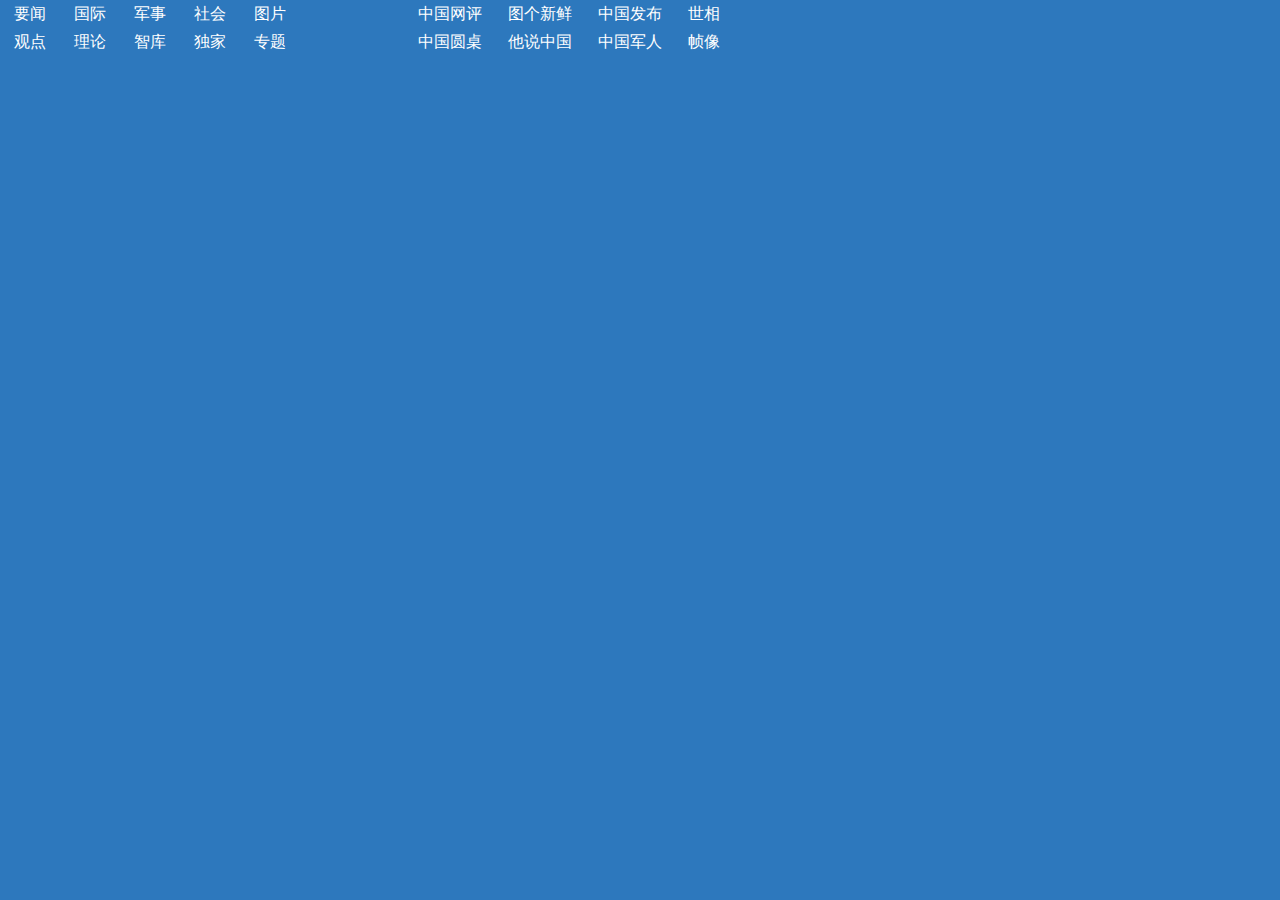
<file: node_8025475.html>
<!DOCTYPE html PUBLIC "-//W3C//DTD XHTML 1.0 Transitional//EN" "http://www.w3.org/TR/xhtml1/DTD/xhtml1-transitional.dtd">
<!-- saved from url=(0041)http://news.china.com.cn/node_8025475.htm -->
<html xmlns="http://www.w3.org/1999/xhtml"><head><meta http-equiv="Content-Type" content="text/html; charset=UTF-8">

<title>中国网</title>
<!--<base target="_blank">--><base href="." target="_blank">
<link type="text/css" rel="stylesheet" href="./reset-1.0(1).css">
<style type="text/css">
<!--

.nav_1{float: left;width: 325px;background: url(http://images.china.cn/images1/ch/20210716/images/x1.jpg) top right no-repeat;padding-right: 35px;}
.nav_1 a{margin: 0 14px; color: #fff; line-height: 28px;font-size: 16px;}
.nav_2{float: left;width: 350px;margin-left: 10px;padding-left: 35px;}
.nav_2 a{margin: 0 13px; color: #fff; line-height: 28px;font-size: 16px;}
body {
	font-family: "Microsoft YaHei", "微软雅黑", "SimSun", "宋体"; background-color: #2d78bd;
}
-->
</style>
<style id="tsbrowser_video_independent_player_style" type="text/css">
      [tsbrowser_force_max_size] {
        width: 100% !important;
        height: 100% !important;
        left: 0px !important;
        top: 0px !important;
        margin: 0px !important;
        padding: 0px !important;
        transform: none !important;
      }
      [tsbrowser_force_fixed] {
        position: fixed !important;
        z-index: 9999 !important;
        background: black !important;
      }
      [tsbrowser_force_hidden] {
        opacity: 0 !important;
        z-index: 0 !important;
      }
      [tsbrowser_hide_scrollbar] {
        overflow: hidden !important;
      }
      [tsbrowser_display_none] {
        display: none !important;
        visibility: hidden !important;
        opacity: 0 !important;
      }
      [tsbrowser_force_show] {
        display: black !important;
        visibility: visible !important;
        opacity: 0;
      }</style></head>

<body>
<div class="nav_1">
            <a href="http://news.china.com.cn/node_7247300.htm">要闻</a><a href="http://news.china.com.cn/world/node_7184857.htm">国际</a><a href="http://military.china.com.cn/">军事</a><a href="http://shehui.china.com.cn/node_7247305.htm">社会</a><a href="http://news.china.com.cn/node_7183903.htm">图片</a><br><a href="http://opinion.china.com.cn/">观点</a><a href="http://www.china.com.cn/opinion/theory/">理论</a><a href="http://think.china.com.cn/">智库</a><a href="http://news.china.com.cn/node_7065221.htm">独家</a><a href="http://news.china.com.cn/node_7247311.htm">专题</a>
        </div>
		<div class="nav_2">
            <a href="http://www.china.com.cn/opinion/node_8018235.html">中国网评</a><a href="http://news.china.com.cn/node_8023576.html">图个新鲜</a><a href="http://news.china.com.cn/node_8025226.html">中国发布</a><a href="http://news.china.com.cn/node_7206134.htm">世相</a><br><a href="http://www.china.com.cn/opinion/think/node_8009506.htm">中国圆桌</a><a href="http://news.china.com.cn/node_8005004.htm">他说中国</a><a href="http://military.china.com.cn/node_8013872.htm">中国军人</a><a href="http://news.china.com.cn/zhenxiang/node_8009398.htm">帧像</a>
        </div>


</body></html>
</file>
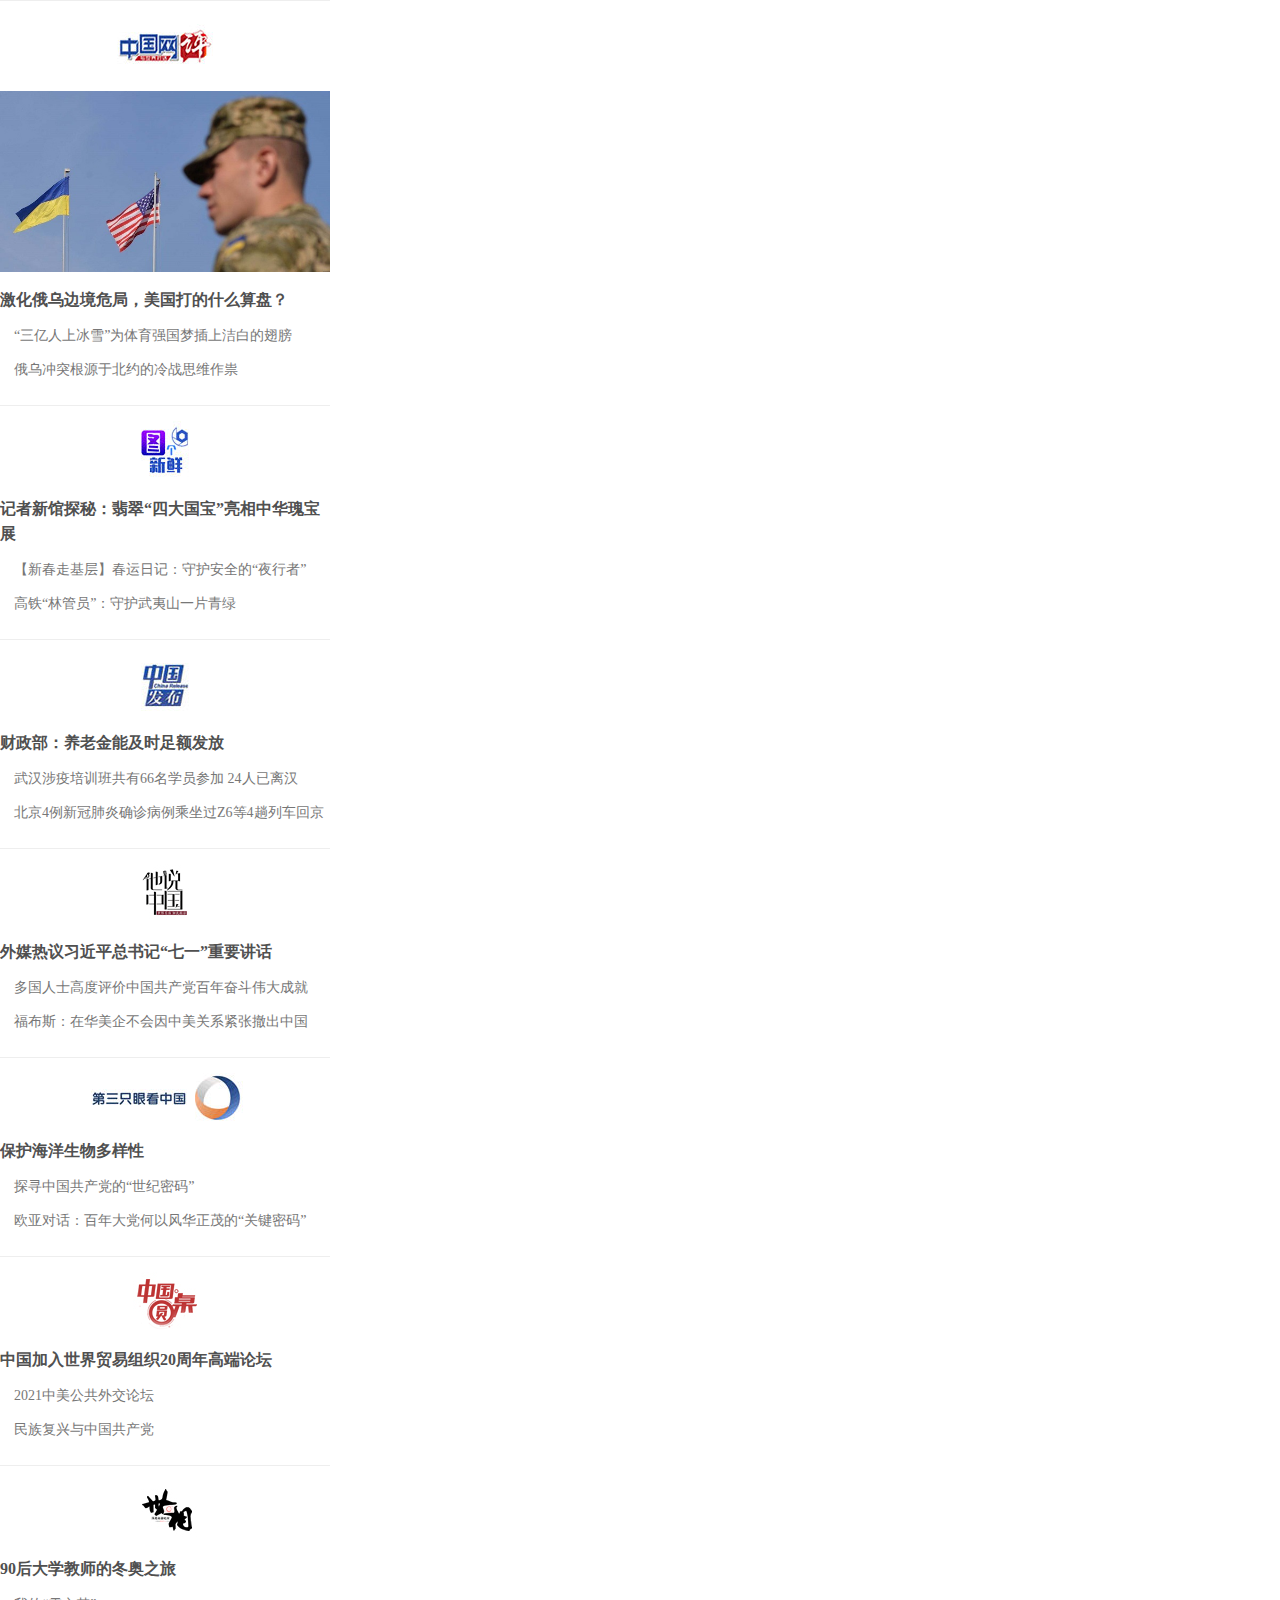
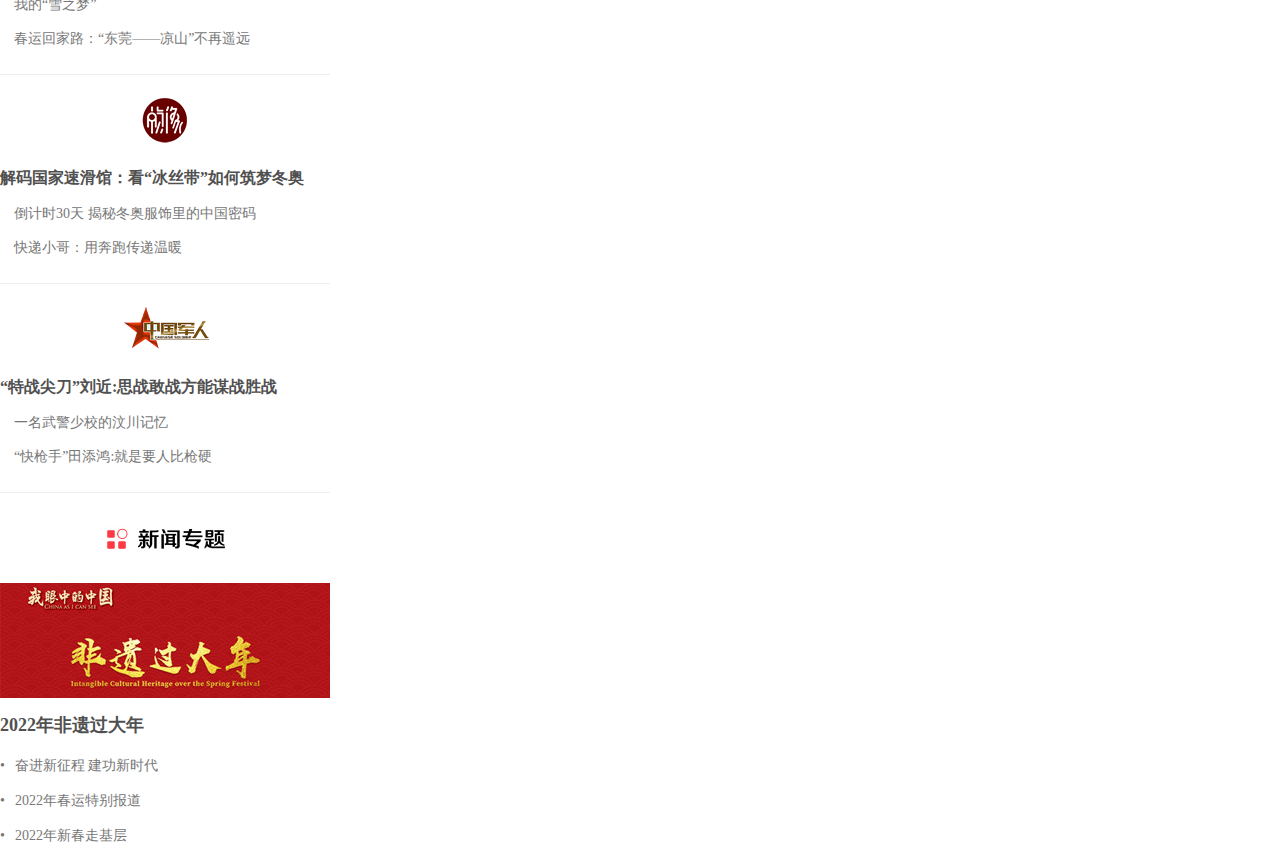
<file: node_8025550.html>
<!DOCTYPE html PUBLIC "-//W3C//DTD XHTML 1.0 Transitional//EN" "http://www.w3.org/TR/xhtml1/DTD/xhtml1-transitional.dtd">
<!-- saved from url=(0041)http://news.china.com.cn/node_8025550.htm -->
<html xmlns="http://www.w3.org/1999/xhtml"><head><meta http-equiv="Content-Type" content="text/html; charset=UTF-8">
<title>国际_新闻中心_中国网_全球热点零时差</title>
<meta name="keywords" content="中国网国际,国际新闻,国际热点,海外观察,环球博览,环球资讯,评论分析,外媒,趣闻,中国外交,中外关系,图片,世窗,外交部,奥巴马,金正恩,朝鲜,乌克兰,钓鱼岛,中日,海外">
<meta name="description" content="中国网国际频道，24小时提供独家国际资讯的专业平台，全方位扫描全球大事，零时差跟踪国际热点，及时、准确、客观、深度的展示世界各地的政治、经济、军事、文化等领域最新动态。">
<!--<base target="_blank">--><base href="." target="_blank">
<!--[if lt IE 9]>
  <script src="https://oss.maxcdn.com/libs/html5shiv/3.7.0/html5shiv.js"></script>
  <script src="https://oss.maxcdn.com/libs/respond.http://images.china.cn/images1/ch/20210716/js/1.3.0/respond.min.js"></script>
<![endif]-->
<link href="./reset.css" rel="stylesheet" type="text/css">
<link href="./css.css" rel="stylesheet" type="text/css">
<link href="./main.css" rel="stylesheet" type="text/css">
    
                    <meta name="catalogs" content="8,025,550">
            


<script src="./jquery.min.js.下载" type="text/javascript" charset="utf-8"></script>
<script type="text/javascript">
<!--
function changeIframeHeight() {
	if (top != self)
		try {
			var h = document.body.scrollHeight;
			if(document.all) {h += 4;}
			if(window.opera) {h += 1;}
			var hpx = h+'px';
			window.parent.document.getElementById("Rightifr").style.height = hpx;
		}
		catch(e) {
			return false;
		}
}
//-->
</script>

<style id="tsbrowser_video_independent_player_style" type="text/css">
      [tsbrowser_force_max_size] {
        width: 100% !important;
        height: 100% !important;
        left: 0px !important;
        top: 0px !important;
        margin: 0px !important;
        padding: 0px !important;
        transform: none !important;
      }
      [tsbrowser_force_fixed] {
        position: fixed !important;
        z-index: 9999 !important;
        background: black !important;
      }
      [tsbrowser_force_hidden] {
        opacity: 0 !important;
        z-index: 0 !important;
      }
      [tsbrowser_hide_scrollbar] {
        overflow: hidden !important;
      }
      [tsbrowser_display_none] {
        display: none !important;
        visibility: hidden !important;
        opacity: 0 !important;
      }
      [tsbrowser_force_show] {
        display: black !important;
        visibility: visible !important;
        opacity: 0;
      }</style></head>
<body onload="changeIframeHeight()" marginheight="0">

  <style>
   @keyframes wrapper-gradient {
  0% {transform: translateY(-100%);}
100% {transform: translateY(0);}
}
@keyframes img-gradient {
  0% {transform: translateY(100%);}
100% {transform: translateY(0);}
}
.plist5_img {display: inline-block;overflow: hidden;animation: wrapper-gradient .5s linear;}
.plist5_img>img {animation: img-gradient .5s linear;}
</style>
    <script type="text/javascript">
    $(document).ready(function() {

         //alert("1");
        $(".plist5_tittle a").mouseenter(function(){
        $(".plist5_img").css("display","none");
        $(".plist5_img img").removeClass("richeng_list_hover");
        var at=$(this).attr("attr"); 
        $("."+at+" img").addClass("ad"); 
        //alert(at);
        //$("."+at).stop().slideDown("slow");
        $("."+at).css("display","block");
        })
    });
    </script>
    <div style="width:330px;">
        <div class="plist5">
            
            <div class="plist5_bt"><a href="http://www.china.com.cn/opinion/node_8018235.html"><img src="./t1.jpg" border="0"></a></div>
            
            <div class="plist5_img img1" style="display: block;"><a href="http://www.china.com.cn/opinion/2022-02/23/content_78065770.html"><img src="./1e2d1b53-0baa-43cd-b53b-c19f52c91ec5.jpg" class="ad"></a></div>
            <div class="plist5_tittle"><a href="http://www.china.com.cn/opinion/2022-02/23/content_78065770.html" attr="img1">激化俄乌边境危局，美国打的什么算盘？</a></div>

            <div class="plist5_list">
                <ul>
                    
                                        <li><a href="http://www.china.com.cn/opinion/2022-02/18/content_78057145.html">“三亿人上冰雪”为体育强国梦插上洁白的翅膀</a></li>
                    <li><a href="http://www.china.com.cn/opinion/2022-02/11/content_78041460.html">俄乌冲突根源于北约的冷战思维作祟</a></li>

                </ul>
            </div>
        </div>

        <div class="plist5">
            
                        <div class="plist5_bt"><a href="http://news.china.com.cn/node_8023576.html"><img src="./t2.jpg" border="0"></a></div>
            <div class="plist5_img img2" style="display: none;"><a href="http://news.china.com.cn/txt/2022-02/11/content_78043155.htm"><img src="./t2_(0X19X600X356)f9530ccd-04f4-4efa-a5ad-0172af8bca75.jpg"></a></div>
            <div class="plist5_tittle"><a href="http://news.china.com.cn/txt/2022-02/11/content_78043155.htm" attr="img2">记者新馆探秘：翡翠“四大国宝”亮相中华瑰宝展</a></div>

            <div class="plist5_list">
                <ul>
                    
                                        <li><a href="http://news.china.com.cn/txt/2022-02/22/content_78064638.htm"> 【新春走基层】春运日记：守护安全的“夜行者”</a></li>
                    <li><a href="http://news.china.com.cn/txt/2022-02/11/content_78043242.htm">高铁“林管员”：守护武夷山一片青绿</a></li>

                </ul>
            </div>
        </div>

        <div class="plist5">
            
                        <div class="plist5_bt"><a href="http://news.china.com.cn/node_8025226.html"><img src="./t3.jpg" border="0"></a></div>
            <div class="plist5_img img3" style="display: none;"><a href="http://news.china.com.cn/2022-02/22/content_78064426.html"><img src="./t2_(58X36X538X305)5b106c98-1165-46ea-ae75-d450ffa6da23.jpg"></a></div>
            <div class="plist5_tittle"><a href="http://news.china.com.cn/2022-02/22/content_78064426.html" attr="img3">财政部：养老金能及时足额发放</a></div>

            <div class="plist5_list">
                <ul>
                    
                                        <li><a href="http://news.china.com.cn/2022-02/22/content_78064768.html">武汉涉疫培训班共有66名学员参加 24人已离汉</a></li>
                    <li><a href="http://news.china.com.cn/2022-02/22/content_78064682.html">北京4例新冠肺炎确诊病例乘坐过Z6等4趟列车回京</a></li>

                </ul>
            </div>
        </div>

        <div class="plist5">
            
                        <div class="plist5_bt"><a href="http://news.china.com.cn/node_8005004.htm"><img src="./t5.jpg" border="0"></a></div>
            <div class="plist5_img img5" style="display: none;"><a href="http://news.china.com.cn/txt/2021-07/09/content_77615795.htm"><img src="./9d9f6100-f530-4e42-bedc-8dc4204cea86.png"></a></div>
            <div class="plist5_tittle"><a href="http://news.china.com.cn/txt/2021-07/09/content_77615795.htm" attr="img5">外媒热议习近平总书记“七一”重要讲话</a></div>

            <div class="plist5_list">
                <ul>
                    
                                        <li><a href="http://news.china.com.cn/txt/2021-07/09/content_77615766.htm">多国人士高度评价中国共产党百年奋斗伟大成就</a></li>
                    <li><a href="http://news.china.com.cn/txt/2021-06/10/content_77560149.htm">福布斯：在华美企不会因中美关系紧张撤出中国</a></li>

                </ul>
            </div>
        </div>
		
		<div class="plist5">
            
                        <div class="plist5_bt"><a href="http://news.china.com.cn/node_8006454.htm"><img src="./0830-10.jpg" border="0"></a></div>
            <div class="plist5_img img9" style="display: none;"><a href="http://www.chinatoday.com.cn/ctfrench/2018/sp/202108/t20210812_800255494.html"><img src="./33b2eccd-b01e-4166-91e0-9a8c2e17c71b.png"></a></div>
            <div class="plist5_tittle"><a href="http://www.chinatoday.com.cn/ctfrench/2018/sp/202108/t20210812_800255494.html" attr="img9">保护海洋生物多样性</a></div>

            <div class="plist5_list">
                <ul>
                    
                                        <li><a href="http://mp42.china.com.cn/video_tide/video/2021/7/29/20217291627524324340_446_3.mp4">探寻中国共产党的“世纪密码”</a></li>
                    <li><a href="http://www.kitaichina.com/rshipin/202107/t20210702_800252065.html">欧亚对话：百年大党何以风华正茂的“关键密码”</a></li>

                </ul>
            </div>
        </div>
		
		<div class="plist5">
            
                        <div class="plist5_bt"><a href="http://www.china.com.cn/opinion/think/node_8009506.htm"><img src="./t4.jpg" border="0"></a></div>
            <div class="plist5_img img4" style="display: none;"><a href="http://www.china.com.cn/opinion/think/node_8027282.html"><img src="./0bf4e284-4bd9-45ef-b6af-00bc2ad9c089.jpg"></a></div>
            <div class="plist5_tittle"><a href="http://www.china.com.cn/opinion/think/node_8027282.html" attr="img4">中国加入世界贸易组织20周年高端论坛</a></div>

            <div class="plist5_list">
                <ul>
                    
                                        <li><a href="http://www.china.com.cn/opinion/think/node_8024163.html">2021中美公共外交论坛</a></li>
                    <li><a href="http://www.china.com.cn/opinion/think/node_8023807.html">民族复兴与中国共产党</a></li>

                </ul>
            </div>
        </div>

        

        <div class="plist5">
            
                        <div class="plist5_bt"><a href="http://news.china.com.cn/node_7206134.htm"><img src="./t6.jpg" border="0"></a></div>
            <div class="plist5_img img6" style="display: none;"><a href="http://news.china.com.cn/2022-02/22/content_78064693.htm"><img src="./ff939548-0340-4fc8-92f6-fae14dd969fd.jpg"></a></div>
            <div class="plist5_tittle"><a href="http://news.china.com.cn/2022-02/22/content_78064693.htm" attr="img6">90后大学教师的冬奥之旅</a></div>

            <div class="plist5_list">
                <ul>
                    
                                        <li><a href="http://news.china.com.cn/2022-02/09/content_78036968.htm">我的“雪之梦”</a></li>
                    <li><a href="http://news.china.com.cn/2022-01/29/content_78017391.htm">春运回家路：“东莞——凉山”不再遥远</a></li>

                </ul>
            </div>
        </div>

        <div class="plist5">
            
                        <div class="plist5_bt"><a href="http://news.china.com.cn/zhenxiang/node_8009398.htm"><img src="./t7.jpg" border="0"></a></div>
            <div class="plist5_img img7" style="display: none;"><a href="http://news.china.com.cn/zhenxiang/2022-01/11/content_77980488.shtml"><img src="./a149b8d1-f061-41cc-b169-49645797b26d.jpg"></a></div>
            <div class="plist5_tittle"><a href="http://news.china.com.cn/zhenxiang/2022-01/11/content_77980488.shtml" attr="img7">解码国家速滑馆：看“冰丝带”如何筑梦冬奥</a></div>

            <div class="plist5_list">
                <ul>
                    
                                        <li><a href="http://news.china.com.cn/zhenxiang/2022-01/04/content_77962227.shtml">倒计时30天 揭秘冬奥服饰里的中国密码</a></li>
                    <li><a href="http://news.china.com.cn/zhenxiang/2020-12/12/content_77005637.shtml">快递小哥：用奔跑传递温暖</a></li>

                </ul>
            </div>
        </div>

        <div class="plist5">
            
                        <div class="plist5_bt"><a href="http://military.china.com.cn/node_8013872.htm"><img src="./t8.jpg" border="0"></a></div>
            <div class="plist5_img img8" style="display: none;"><a href="http://military.china.com.cn/node_8014515.html#main"><img src="./t2_(189X46X586X284)ae7ebe53-4d11-48b7-9e69-4be168fc7fab.JPG"></a></div>
            <div class="plist5_tittle"><a href="http://military.china.com.cn/node_8014515.html#main" attr="img8">“特战尖刀”刘近:思战敢战方能谋战胜战</a></div>

            <div class="plist5_list">
                <ul>
                    
                                        <li><a href="http://military.china.com.cn/node_8019224.html">一名武警少校的汶川记忆</a></li>
                    <li><a href="http://military.china.com.cn/node_8014514.html">“快枪手”田添鸿:就是要人比枪硬</a></li>

                </ul>
            </div>
        </div>

        <div class="plist6">
            
                        <div class="plist6_bt"><a href="http://news.china.com.cn/node_7247311.htm"><img src="./t9.jpg" border="0"></a></div>
            <div class="plist6_img"><a href="http://news.china.com.cn/node_8027932.htm"><img src="./85055626-38a1-46e1-9cfa-852b7c46f802.jpg"></a></div>
            <div class="plist6_tittle"><a href="http://news.china.com.cn/node_8027932.htm">2022年非遗过大年</a></div>

            <div class="plist6_list">
                <ul>
                    
                                        <li><span>•</span><a href="http://news.china.com.cn/node_8028226.html">奋进新征程 建功新时代</a></li>
                    <li><span>•</span><a href="http://news.china.com.cn/node_8027817.html">2022年春运特别报道</a></li>
                    <li><span>•</span><a href="http://news.china.com.cn/node_8027810.html">2022年新春走基层</a></li>

                </ul>
            </div>
        </div>
    </div>
    







</body></html>
</file>
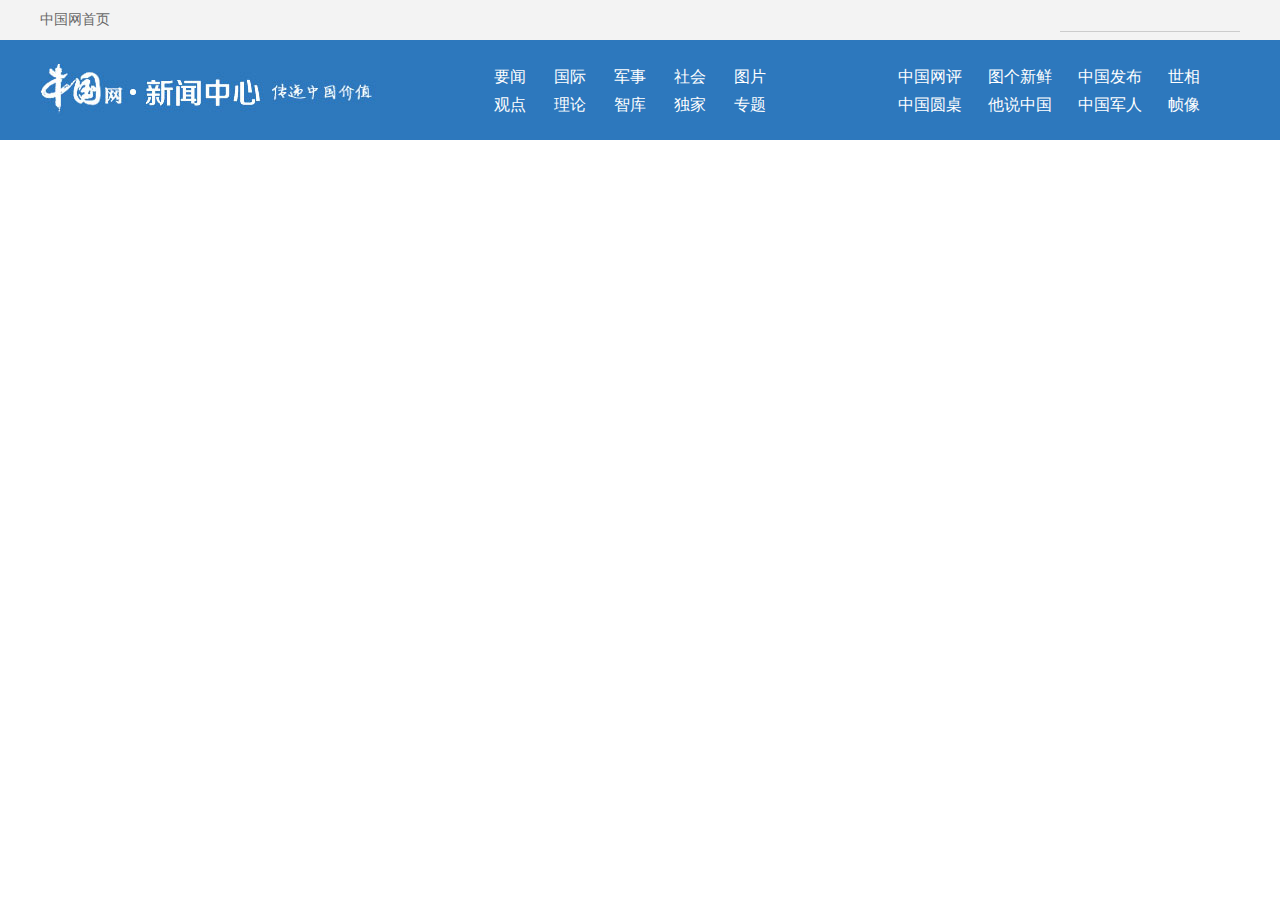
<file: node_8025794.html>
<!DOCTYPE html PUBLIC "-//W3C//DTD XHTML 1.0 Transitional//EN" "http://www.w3.org/TR/xhtml1/DTD/xhtml1-transitional.dtd">
<!-- saved from url=(0041)http://news.china.com.cn/node_8025794.htm -->
<html xmlns="http://www.w3.org/1999/xhtml"><head><meta http-equiv="Content-Type" content="text/html; charset=UTF-8">

<title>新闻中心_中国网</title>
<link type="text/css" rel="stylesheet" href="./reset-1.0.css">
<link type="text/css" rel="stylesheet" href="./index2.css">
<!--<base target="_blank">--><base href="." target="_blank">
<style id="tsbrowser_video_independent_player_style" type="text/css">
      [tsbrowser_force_max_size] {
        width: 100% !important;
        height: 100% !important;
        left: 0px !important;
        top: 0px !important;
        margin: 0px !important;
        padding: 0px !important;
        transform: none !important;
      }
      [tsbrowser_force_fixed] {
        position: fixed !important;
        z-index: 9999 !important;
        background: black !important;
      }
      [tsbrowser_force_hidden] {
        opacity: 0 !important;
        z-index: 0 !important;
      }
      [tsbrowser_hide_scrollbar] {
        overflow: hidden !important;
      }
      [tsbrowser_display_none] {
        display: none !important;
        visibility: hidden !important;
        opacity: 0 !important;
      }
      [tsbrowser_force_show] {
        display: black !important;
        visibility: visible !important;
        opacity: 0;
      }</style></head>

<body marginheight="0">
<div class="topNav">
        <div class="w1200 bc clearfix"><i class="fl"><a href="http://www.china.com.cn/">中国网首页</a></i>
            <div class="searchBox fr">
                <form method="get" id="FindForm" action="http://query.china.com.cn/query/query.html"><input id="kw" type="text" name="kw" value="" class="v fl"> <input type="submit" value="" class="b fr"><input name="index" value="ciic_cn_news" type="hidden">
                </form>
            </div>
        </div>
    </div>
	<div class="nav_dh">
    <div class="nav_dh_div">
      <div class="logo"><a href="http://news.china.com.cn/"><img src="./0826-02.jpg" border="0"></a></div>
        <div style="float:right; margin:23px 0 0 0;">
            <iframe src="./node_8025475.html" width="760" height="56" scrolling="no" frameborder="0" id="topifr"></iframe>
        </div>
    </div>
</div>


</body></html>
</file>
<file: css.css>
@charset "UTF-8";
/* CSS Document */
/*公共样式*/
.clear: after { 
display: block; 
clear: both; 
height: 1px; 
content: '' 
}
.f_both{ clear:both;} 
.wrapper{ display:none;margin:0 !important;}
.mt50{margin-top:50px;}
a:hover{text-decoration: none;}

.banner{width: 100%;height: 1080px;background: url(../images/banner.jpg) top center no-repeat;}
.nav_bg{width: 100%;height: 39px; background:#f3f3f3 url(../images/nav_bg.jpg) top center no-repeat;}
.nav_bg_div{width: 1200px;height: 39px;margin: 0 auto;}

.sy_a{width: 200px;display: block;text-align: left; font-size: 14px;color: #666666; line-height: 39px; float: left;}
.search_div{width: 180px; border-bottom: 1px #cccccc solid;height: 25px; float: right;padding-bottom: 5px;padding-top: 2px;}
.input1{width: 147px;background: #f3f3f3;border: 0;line-height: 20px;font-size: 14px;text-align: left;height: 21px;}
.btn1{width: 21px;height: 21px;background: url(../images/icon1.jpg) top left no-repeat;border: 0;margin-top: 2px}

.nav_dh{width: 100%;background: #2d78bd;height: 100px; }
.nav_dh_div{width: 1200px;margin: 0 auto;}
.logo{float: left;width: 310px;}
.nav_1{float: left;width: 325px;background: url(../images/x1.jpg) top right no-repeat;margin-top: 23px;margin-left: 110px;padding-right: 35px;}
.nav_1 a{margin: 0 13px; color: #fff; line-height: 28px;font-size: 16px;}
.nav_2{float: left;width: 350px;margin-top: 23px;margin-left: 10px;padding-left: 35px;}
.nav_2 a{margin: 0 13px; color: #fff; line-height: 28px;font-size: 16px;}


.cont_tittle{width: 1200px;margin: 0 auto; text-align: center;}
.cont_tittle a{font-size: 38px; color: #000; line-height: 110px; font-weight:bold;}

.layout_div{width: 1200px;margin: 0 auto;}
.layout_left{width: 820px;float: left;}
.flash_div{width: 820px; position: relative;height: 308px}

.flash_1{width: 540px;height: 308px;position:absolute;top: 0;left: 0;}
.flash_1 .flash_pic{width: 100%; position: absolute;top: 0;left: 0;z-index: 100}
.flash_1 .flash_bg{width: 100%; position: absolute;bottom: 0;left: 0;z-index: 110;background: url(../images/bg1-11.png) top left repeat-x;width: 100%;height: 85px;}
.flash_1 .flash_tittle{width: 90%; position: absolute;bottom: 0;left: 0;z-index: 120;font-size: 20px;color: #fff;padding:0 5%;text-align: left;}
.flash_1 .flash_tittle a{font-size: 20px;color: #fff; line-height: 50px; text-shadow:1px 1px 1px #000;}



.flash_2{width: 270px;height: 150px;position: absolute;top: 0;left: 550px;}
.flash_2 .flash_pic{width: 100%; position: absolute;top: 0;left: 0;z-index: 100}
.flash_2 .flash_bg{width: 100%; position: absolute;bottom: 0;left: 0;z-index: 110;background: url(../images/bg1-12.png) top left repeat-x;width: 100%;height: 67px;}
.flash_2 .flash_tittle{width: 90%; position: absolute;bottom: 0;left: 0;z-index: 120;font-size: 14px;color: #fff;padding:0 5%;text-align: left;}
.flash_2 .flash_tittle a{font-size: 14px;color: #fff; line-height: 30px;text-shadow:1px 1px 1px #000;}


.flash_3{width: 270px;height: 150px;position: absolute;top: 158px;left: 550px;}
.flash_3 .flash_pic{width: 100%; position: absolute;top: 0;left: 0;z-index: 100}
.flash_3 .flash_bg{width: 100%; position: absolute;bottom: 0;left: 0;z-index: 110;background: url(../images/bg1-12.png) top left repeat-x;width: 100%;height: 67px;}
.flash_3 .flash_tittle{width: 90%; position: absolute;bottom: 0;left: 0;z-index: 120;font-size: 14px;color: #fff;padding:0 5%;text-align: left;}
.flash_3 .flash_tittle a{font-size: 14px;color: #fff; line-height: 30px;text-shadow:1px 1px 1px #000;}

.layout_news{width: 820px;margin-top:20px;}
.plist1{width: 100%;border-bottom:1px #eeeeee solid;padding:18px 0;}

.plist1_img{width: 240px;height: 141px; display: block;border:1px #eeeeee solid; float: left;}
.plist1_img img{width: 100%;}
.plist1_p{width: 550px;float: right;height: 141px; position: relative;top: 0;left: 0;}
.plist1_p h2{text-align: left;}
.plist1_p h2 a{font-size: 22px;color: #333333; font-weight:bold;}
.plist1_p .time{font-size: 12px; color: #bbbbbb; text-align: left;position:absolute;bottom: 0;right: 0;float: right;}
.plist1_p .share{font-size: 12px; color: #bbbbbb; text-align: left;float: right;position:absolute;bottom: 0;right: 0;}


.plist2{width: 100%;border-bottom:1px #eeeeee solid;padding:30px 0;}
.plist2_p{width: 100%; position: relative;top: 0;left: 0;}
.plist2_p h2{text-align: left;}
.plist2_p h2 a{font-size: 20px;color: #333333; line-height: 35px;}
.plist2_p .time{font-size: 12px; color: #bbbbbb; text-align: left;margin-top: 20px;float: right;}
.plist2_p .share{font-size: 12px; color: #bbbbbb; text-align: left;float: right;margin-top:20px;}


.fy_div{width: 100%; text-align: center;margin-top:45px;}
.fy_div a{padding:3px 8px; color: #9a9a9a; border: 1px #cccccc solid; font-size: 14px; display: inline-block;margin-right: 10px;background: #f5f5f5;border-radius: 2px;}
.fy_div a:hover{ background-color: #2d78bd; color: #fff;  border: 1px #2d78bd solid; }
.fy_div_hover{ background-color: #2d78bd !important; color: #fff !important;  border: 1px #2d78bd solid !important; }


.layout_right{width: 330px;float: right;}

.plist5{width: 100%;margin-bottom:15px; border-top: 1px #eeeeee solid}
.plist5_bt{width: 100%;text-align: center;padding:15px 0;}
.plist5_img{width: 100%;text-align: center;margin-bottom: 15px;}
.plist5_img img{width: 100%}
.plist5_tittle{text-align: left;width: 100%;font-size: 16px; color: #505050; line-height: 25px;}
.plist5_tittle a{text-align: left;width: 100%;font-size: 16px; color: #505050; line-height: 25px; font-weight:bold;}
.plist5_list{width: 100%;margin-top:10px;}
.plist5_list li{text-align: left; padding:0 0 10px 14px; background:url(http://images.china.cn/images1/ch/20210716/images/0726-01.jpg) left 15px no-repeat;}
.plist5_list li a{font-size: 14px; color: #777777; line-height: 20px;}
.plist5_list li span{font-size: 14px; color: #777777; line-height: 20px;margin-right: 10px;}

.plist6{width: 100%;margin-bottom:15px; border-top: 1px #eeeeee solid}
.plist6_bt{width: 100%;text-align: center;padding:15px 0;}
.plist6_img{width: 100%;text-align: center;margin-bottom: 15px;}
.plist6_img img{width: 100%}
.plist6_tittle{text-align: left;width: 100%;font-size: 18px; color: #505050; line-height: 25px;}
.plist6_tittle a{text-align: left;width: 100%;font-size: 18px; color: #505050; line-height: 25px; font-weight:bold;}
.plist6_list{width: 100%;margin-top:10px;}
.plist6_list li{text-align: left;}
.plist6_list li a{font-size: 14px; color: #777777; line-height: 35px;}
.plist6_list li span{font-size: 14px; color: #777777; line-height: 35px;margin-right: 10px;}


.siteinfo { font-size: 14px; color: #666; line-height: 36px; background-color: #FCFCFC; border-top: 1px solid #EEE; padding: 20px 0; }
.siteinfo a { color: #666; }
.siteinfo h2 { font-size: 20px; color: #000; text-align:left; font-weight:bold;}
.siteinfo h2 a { color: #000; }
.siteinfo div { margin-bottom: 30px; }
.siteinfo dt { width: 100px; font-weight:bold;}

.footer { font-size: 14px; color: #FFF; line-height: 28px; background-color: #2D78BD; text-align: center; padding: 20px 0; }
.footer a { color: #FFF; }

.w1000 { width: 1000px; }
.clearfix { overflow: hidden; zoom: 1 }
.bc { margin-right: auto; margin-left: auto; }
.fl { display: inline; float: left; text-align:left;}


#autopage { font-size: 14px; clear: both; margin-top:30px;}
#autopage span { color: #FFF; background-color: #2c79c1; border: 1px solid #8F8F8F; padding: 5px 10px; }
#autopage a { color: #4E4E4E; background-color: #F9F9F9; border: 1px solid #EAEAEA; padding: 5px 10px; }
#autopage a:hover { color: #FFF; background-color: #2c79c1; border: 1px solid #8F8F8F; padding: 5px 10px; }







@media only screen and (min-width: 768px) 
{
body{ width:1400px;}
.foot_div{width:1400px;}

} 
@media only screen and (min-width: 1200px) 
{
body{ width:100%;}
.foot_div{width:100%;}
}
</file>
<file: main.css>
.code{
    -moz-border-radius:.3em;
    -webkit-border-radius:.3em;
    border-radius:.3em;
    background-color:#e2e2e2;
    color:#000;
    font-family:'Fira mono', 'Courier New', Courier, monospace;
    font-size:85%;
    letter-spacing:.05em;
    padding:1em;
}


.aligncontent-center {
    text-align: center;
}

.wrapper {
	z-index:9999
}

.main-header {
    text-align: center;
    font-weight:300;
    font-size: 90%;
}

.toolbar {
    position: fixed;
    top: 0;
    left: 0;
    right: 0;
    background-color: transparent;
    line-height: 68px;
	z-index:999;
}

.menu-button {
  position: fixed;
  margin: 5px !important;
  height: 25px;
  width: 25px;
  cursor: pointer;
  left: 15px;
  top: 0;
}
.menu-button:before {
  content: "";
  position: absolute;
  top: 15px;
  right: 3px;
  border-bottom: 17px double #9b0608;
  border-top: 6px solid #9b0608;
  width: 30px;
  height: 5px;
}

.menu-left {
  float: left;
  margin-right: 1.5em;
}

.sidebar {
    margin: 0;
    padding-top: 1em;
    color: white;
    background-color:#9b0608;
	opacity:0.8;
}

.sidebar h6 {
    margin: 0 .8em;
    padding: 0;
    font-weight:300;
	border-bottom:1px #fff solid;
	padding-bottom:15px;
}
.sidebar ul{margin: 0 .8em;}

.sidebar li {
    margin: .5em 0;
    padding: 0 1em;
    line-height: 45px;
	border-bottom:1px #fff solid;
}
.sidebar li a {
	color:#fff;
	font-size:0.8rem; 
}

.sidebar li:hover {
    background-color: #d5c05b;
	text-decoration:none;
}

.sidebar hr {
    margin: 2em auto;
    border: 0;
    padding: 0;
    width: 80%;
    height: 1px;
    background-color: white;
    
}

/**/
</file>
<file: index2.css>
@charset "utf-8";
.nav_dh{width: 100%;background: #2d78bd;height: 100px; margin-bottom:30px;}

.nav_dh_div{width: 1200px;margin: 0 auto;}

.logo{float: left;width: 350px;}

.topNav {
    background: #F3F3F3 url(http://images.china.cn/images1/ch/2017news/images/b_1.png) no-repeat center top;
    height: 40px;
    min-width: 980px;
}

.topNav i {
    font-style: normal;
    font-size: 14px;
    color: #666;
    line-height: 40px;
}

.topNav i a {
    color: #666;
}

.searchBox {
    border-bottom: 1px solid #CCC;
    width: 180px;
    padding: 8px 0 3px 0;
}

.searchBox .v {
    background: #F3F3F3;
    border: none;
    width: 150px;
}

.searchBox .b {
    background: url(http://images.china.cn/images1/ch/2017news/images/b_2.png) no-repeat center center;
    border: none;
    width: 18px;
    height: 20px;
    outline: none;
    cursor: pointer;
}

.searchBox input:focus {
    outline: none;
}
.w1200 {
    width: 1200px;
}
</file>
